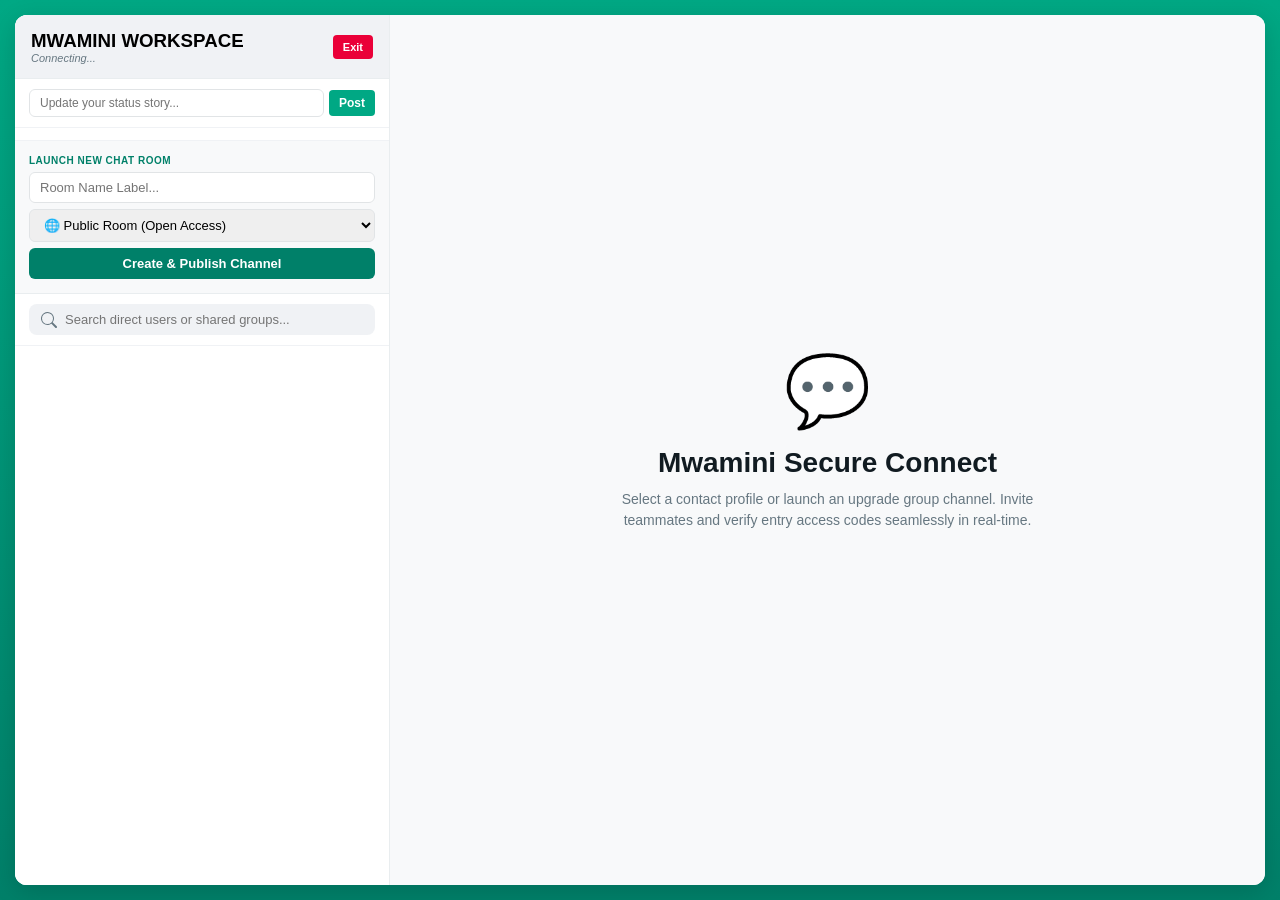
<file: dashboard (1).html>
<!DOCTYPE html>
<html lang="en">
<head>
    <meta charset="UTF-8">
    <meta name="viewport" content="width=device-width, initial-scale=1.0">
    <title>MWAMINI CHAT WEB - Workspace Upgrade</title>
    <style>
        * { box-sizing: border-box; margin: 0; padding: 0; font-family: -apple-system, BlinkMacSystemFont, "Segoe UI", Roboto, sans-serif; }
        body { background-color: #00a884; background-image: linear-gradient(180deg, #00a884 0%, #008069 100%); height: 100vh; display: flex; padding: 15px; overflow: hidden; }
        
        .app-window { display: flex; width: 100%; max-width: 1600px; height: 100%; margin: 0 auto; background-color: #ffffff; box-shadow: 0 6px 24px rgba(0,0,0,0.15); border-radius: 12px; overflow: hidden; }
        
        /* Left Panel */
        .sidebar-left { width: 30%; min-width: 340px; max-width: 400px; height: 100%; border-right: 1px solid #e9edef; display: flex; flex-direction: column; background: #ffffff; }
        .sidebar-header { height: 64px; background: #f0f2f5; display: flex; align-items: center; justify-content: space-between; padding: 10px 16px; border-bottom: 1px solid #e9edef; }
        
        /* Room Creator Panel */
        .group-creation-box { padding: 14px; background: #f8f9fa; border-bottom: 1px solid #e9edef; display: flex; flex-direction: column; gap: 6px; }
        .group-creation-box label { font-size: 10px; font-weight: 700; color: #008069; letter-spacing: 0.5px; }
        .group-creation-box input, .group-creation-box select { width: 100%; padding: 7px 10px; border: 1px solid #e1e4e6; border-radius: 6px; font-size: 13px; outline: none; }
        .btn-group-create { background: #008069; color: white; border: none; padding: 8px; font-size: 13px; font-weight: bold; border-radius: 6px; cursor: pointer; }

        .search-box { padding: 10px 14px; background: #ffffff; border-bottom: 1px solid #f0f2f5; }
        .search-box input { width: 100%; padding: 8px 12px 8px 36px; background: #f0f2f5; border: none; border-radius: 8px; font-size: 13px; outline: none; background-image: url('data:image/svg+xml;utf8,<svg xmlns="http://www.w3.org/2000/svg" width="16" height="16" fill="%23667781"><path d="M11.742 10.344a6.5 6.5 0 1 0-1.397 1.398h-.001c.03.04.062.078.098.115l3.85 3.85a1 1 0 0 0 1.415-1.414l-3.85-3.85a1.007 1.007 0 0 0-.115-.1zM12 6.5a5.5 5.5 0 1 1-11 0 5.5 5.5 0 0 1 11 0z"/></svg>'); background-repeat: no-repeat; background-position: 12px center; }
        .user-list { flex: 1; overflow-y: auto; background: #ffffff; }
        
        /* Central Workspace */
        .chat-panel { flex: 1; height: 100%; display: flex; flex-direction: column; background: #efeae2; position: relative; }
        
        /* Right Utilities Panel */
        .sidebar-right { width: 28%; min-width: 280px; max-width: 360px; height: 100%; border-left: 1px solid #e9edef; background: #f8f9fa; display: flex; flex-direction: column; }
        .right-header { height: 64px; background: #f0f2f5; display: flex; align-items: center; padding: 0 16px; border-bottom: 1px solid #e9edef; font-weight: 600; color: #111b21; }
        .right-body { padding: 16px; display: flex; flex-direction: column; gap: 20px; overflow-y: auto; flex: 1; }

        .welcome-screen { display: flex; flex-direction: column; align-items: center; justify-content: center; height: 100%; text-align: center; padding: 40px; background: #f8f9fa; }
        .welcome-hero-art { font-size: 70px; margin-bottom: 15px; }
        .welcome-title { color: #111b21; font-size: 28px; margin-bottom: 10px; }
        .welcome-subtitle { color: #667781; font-size: 14px; max-width: 480px; line-height: 1.5; margin-bottom: 20px; }

        .chat-area { display: flex; flex-direction: column; height: 100%; }
        .hidden { display: none !important; }
        
        .room-meta-info { font-size: 11px; font-weight: bold; text-transform: uppercase; color: #008069; letter-spacing: 0.8px; margin-bottom: 2px; display: block; }
        .status-badge { font-size: 10px; font-weight: bold; padding: 2px 6px; border-radius: 10px; margin-left: 6px; }
        .status-online { background: #e8f5e9; color: #1b5e20; }
        .status-offline { background: #f5f5f5; color: #616161; }
        .status-public { background: #e0f7fa; color: #006064; }
        .status-protected { background: #fff3e0; color: #e65100; }
        .unread-indicator { background: #00a884; color: white; border-radius: 12px; padding: 2px 6px; font-size: 10px; font-weight: bold; }

        .utility-card { background: white; padding: 14px; border-radius: 8px; box-shadow: 0 1px 3px rgba(0,0,0,0.05); border: 1px solid #e9edef; }
        .utility-card h4 { font-size: 13px; color: #111b21; margin-bottom: 8px; font-weight: 600; text-transform: uppercase; letter-spacing: 0.3px; }
        .btn-action { width: 100%; background: #008069; color: white; border: none; padding: 9px; border-radius: 6px; font-weight: bold; cursor: pointer; font-size: 13px; margin-top: 6px; }
        .btn-action:hover { background: #005c4b; }
        .share-link-box { background: #f0f2f5; padding: 8px; border-radius: 4px; font-size: 12px; color: #4a5568; word-break: break-all; margin-top: 5px; border: 1px dashed #cbd5e1; font-family: monospace; }
    </style>
</head>
<body>
    <div class="app-window">
        <aside class="sidebar-left">
            <header class="sidebar-header">
                <div>
                    <h3 id="current-user-title">MWAMINI WORKSPACE</h3>
                    <p id="my-status-display" style="font-size: 11px; color: #667781; font-style: italic;">Connecting...</p>
                </div>
                <button id="logout-btn" style="background:#ea0038; color:white; border:none; padding:6px 10px; font-size:11px; font-weight:bold; border-radius:4px; cursor:pointer;">Exit</button>
            </header>

            <div style="display: flex; gap: 5px; padding: 10px 14px; background: #ffffff; border-bottom: 1px solid #f0f2f5; align-items: center;">
                <input type="text" id="status-input" placeholder="Update your status story..." style="flex: 1; padding: 6px 10px; border: 1px solid #e1e4e6; border-radius: 6px; font-size: 12px; outline: none;">
                <button id="update-status-btn" style="background: #00a884; color: white; border: none; padding: 6px 10px; border-radius: 4px; cursor: pointer; font-size: 12px; font-weight: bold;">Post</button>
            </div>
            <div id="active-statuses-view" style="display: flex; gap: 6px; overflow-x: auto; padding: 6px 14px; background: #fff; border-bottom: 1px solid #f0f2f5;"></div>

            <div class="group-creation-box">
                <label>LAUNCH NEW CHAT ROOM</label>
                <input type="text" id="group-name-input" placeholder="Room Name Label...">
                <select id="group-type-select">
                    <option value="public">🌐 Public Room (Open Access)</option>
                    <option value="protected">🔒 Protected Room (Password Gate)</option>
                </select>
                <input type="password" id="group-password-input" placeholder="Set Access Password Token..." class="hidden">
                <button id="create-group-btn" class="btn-group-create">Create & Publish Channel</button>
            </div>

            <div class="search-box">
                <input type="text" id="search-users" placeholder="Search direct users or shared groups...">
            </div>
            
            <div class="user-list" id="users-container"></div>
        </aside>

        <main class="chat-panel" id="chat-panel-view">
            <div id="no-chat-selected" class="welcome-screen">
                <div class="welcome-hero-art">💬</div>
                <h2 class="welcome-title">Mwamini <strong>Secure Connect</strong></h2>
                <p class="welcome-subtitle">Select a contact profile or launch an upgrade group channel. Invite teammates and verify entry access codes seamlessly in real-time.</p>
            </div>

            <div id="active-chat-area" class="chat-area hidden">
                <header class="chat-header" style="display: flex; justify-content: space-between; align-items: center; padding: 10px 16px; background: #f0f2f5; border-bottom: 1px solid #e9edef; height: 64px;">
                    <div>
                        <span id="chat-header-group-meta" class="room-meta-info"></span>
                        <div style="display: flex; align-items: center; gap: 4px;">
                            <h3 id="chat-header-name" style="margin: 0; color: #111b21; font-size: 15px; font-weight: 600;">Active Session</h3>
                            <span id="chat-header-presence-badge"></span>
                        </div>
                    </div>
                    
                    <div style="display: flex; gap: 12px; align-items: center;">
                        <select id="background-changer" style="font-size: 11px; padding: 4px; border-radius: 4px; border: 1px solid #ccc; background: white; cursor: pointer;">
                            <option value="#efeae2">📦 Tan Base</option>
                            <option value="#bbdefb">💎 Electric Blue</option>
                            <option value="#121b22">🌙 Night Vision</option>
                        </select>
                    </div>
                </header>
                
                <div class="message-stream" id="message-stream" style="flex:1; overflow-y:auto; padding:20px; background-color:#efeae2;"></div>
                
                <footer class="chat-input-bar" style="padding: 10px 16px; background: #f0f2f5; display: flex; align-items: center; gap: 12px;">
                    <button type="button" id="voice-record-btn" title="Record Audio" style="background: transparent; border: none; font-size: 20px; cursor: pointer;">🎤</button>
                    <span id="voice-recording-status" class="hidden" style="color: #ea0038; font-size: 10px; font-weight: bold;">● RECORDING</span>
                    <form id="message-form" style="display: flex; flex: 1; gap: 12px; margin: 0;">
                        <input type="text" id="message-input" placeholder="Write a secure transmission..." autocomplete="off" style="flex:1; padding:10px 14px; border-radius:6px; border:1px solid #e1e4e6; font-size:13px; outline:none;">
                        <button type="submit" style="padding:10px 20px; background:#008069; color:white; border:none; border-radius:6px; font-weight:bold; cursor:pointer; font-size:13px;">Send</button>
                    </form>
                </footer>
            </div>
        </main>

        <aside class="sidebar-right hidden" id="group-utilities-sidebar">
            <div class="right-header">Channel Dashboard</div>
            <div class="right-body">
                <div class="utility-card">
                    <h4>Add Colleague to Room</h4>
                    <p style="font-size: 12px; color: #667781; margin-bottom: 8px;">Directly provision access rules for another user inside this chatroom.</p>
                    <select id="utility-member-dropdown" style="width:100%; padding:8px; border-radius:6px; border:1px solid #cbd5e1; font-size:13px;"></select>
                    <button id="btn-add-member-action" class="btn-action">Provision Access</button>
                </div>

                <div class="utility-card">
                    <h4>Share Secure Invite Link</h4>
                    <p style="font-size: 12px; color: #667781; margin-bottom: 8px;">Generate an entry invitation string verification package for this room.</p>
                    <button id="btn-generate-invite" class="btn-action" style="background: #00a884;">Generate Workspace Link</button>
                    <div id="invite-link-display" class="share-link-box hidden"></div>
                </div>
            </div>
        </aside>
    </div>

    <script type="module" src="./app.js"></script>
</body>
</html>
</file>
